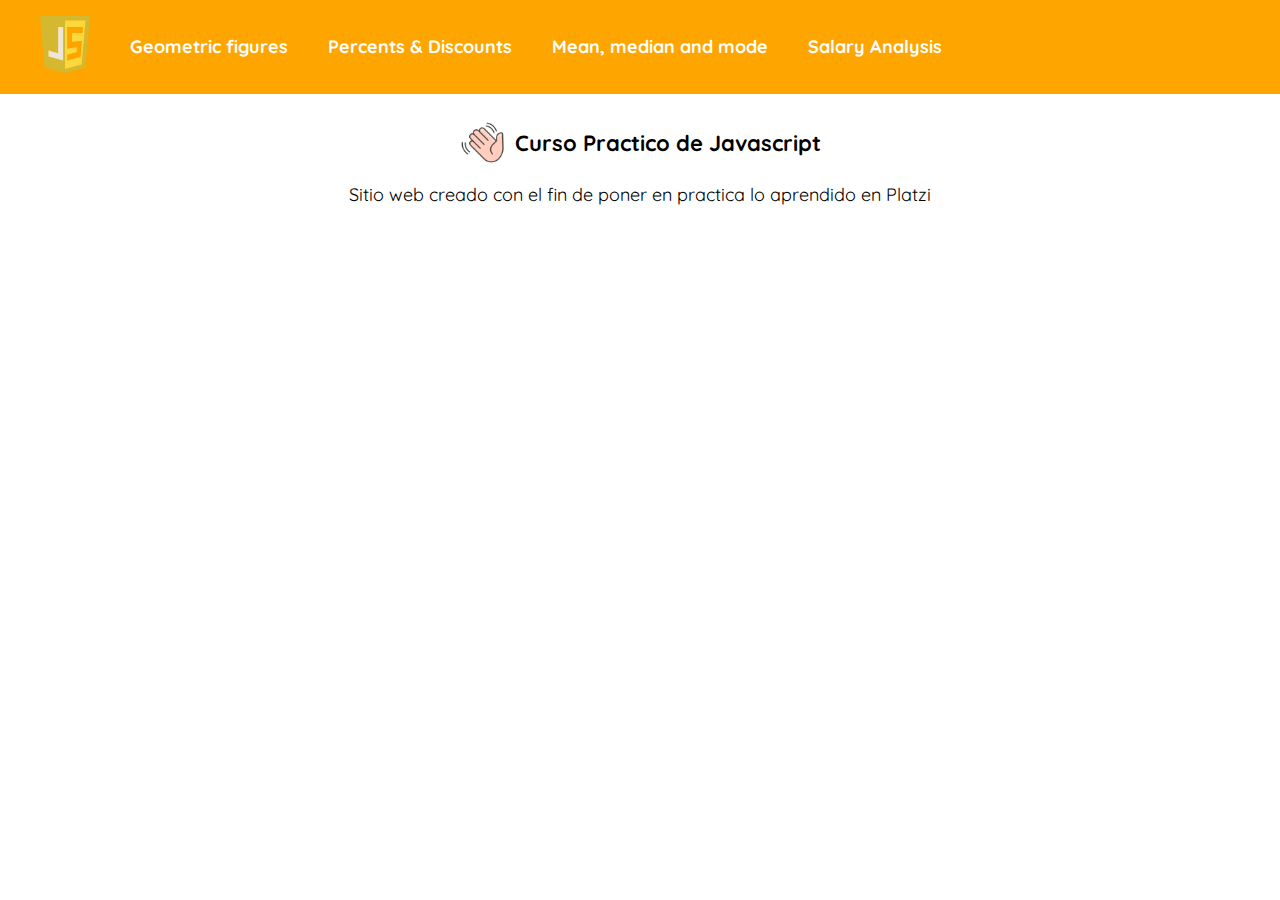
<file: index.html>
<!DOCTYPE html>
<html lang="en">
  <head>
    <meta charset="UTF-8" />
    <meta http-equiv="X-UA-Compatible" content="IE=edge" />
    <meta name="viewport" content="width=device-width, initial-scale=1.0" />
    <link rel="preconnect" href="https://fonts.googleapis.com" />
    <link rel="preconnect" href="https://fonts.gstatic.com" crossorigin />
    <link
      href="https://fonts.googleapis.com/css2?family=Quicksand:wght@300;500;700&display=swap"
      rel="stylesheet"
    />
    <link rel="stylesheet" href="/asset/style/main.css" />

    <title>Figuras Geometricas | Curso practico de Javascript</title>
  </head>
  <body>
    <header>
      <div class="navbar">
        <nav class="navbar-left">
          <ul>
            <li class="home">
              <a href="/index.html"
                ><img src="/asset/img/logo.svg" alt="calculator"
              /></a>
            </li>
          </ul>
          <ul>
            <li class="menu-item"><a href="/figuras.html">Geometric figures</a></li>
          </ul>
          <ul>
            <li class="menu-item"><a href="/porcentajes.html">Percents & Discounts</a></li>
          </ul>
          <ul>
            <li class="menu-item"><a href="/mediana.html">Mean, median and mode</a></li>
          </ul>
          <ul>
            <li class="menu-item"><a href="/salarios.html">Salary Analysis</a></li>
          </ul>
        </nav>

        <nav class="navbar-right">
          <ul>
            <li><img src="/asset/icons/open-menu.png" alt=""></li>
          </ul>
        </nav>
      </div>
    </header>

    <section class="container">
      <div class="title">
        <img src="/asset/img/waving-hand.png" alt="calculator" />
        <strong> Curso Practico de Javascript </strong>
      </div>

      <div class="subtitle">
        <p>
          Sitio web creado con el fin de poner en practica lo aprendido en
          Platzi
        </p>
      </div>

      <!-- <div class="card-container">
        <div class="card-geometry card-green">
          <div class="card-title">
            <span class="shape-square"></span>
            <h2>Square</h2>
          </div>

          <p>How long is each side of your square?</p>
          <div class="form-group">
            <label for="sideSquare">Side</label>
            <input type="number" id="sideSquare" class="card-input" />
          </div>
          <div class="btn-card">
            <button type="button" onclick="calcularPerimetroCuadrado()">
              Get Perimeter
            </button>
            <button type="button" onclick="calcularAreaCuadrado()">
              Get Area
            </button>
          </div>
          <input
            type="text"
            id="squareResult"
            class="card-input input-result"
            readonly
          />
        </div>

        <div class="card-geometry card-blue">
          <div class="card-title">
            <span class="shape-triangle"></span>
            <h2>Triangle</h2>
          </div>
          <p>What are the measeurements of your Triangle?</p>
          <div class="form-group">
            <label for="sideA">Side A</label>
            <input type="number" id="sideA" class="card-input" />
          </div>
          <div class="form-group">
            <label for="sideB">Side B</label>
            <input type="number" id="sideB" class="card-input" />
          </div>
          <div class="form-group">
            <label for="base">Base</label>
            <input type="number" id="base" class="card-input" />
          </div>
          <div class="form-group">
            <label for="height">Height</label>
            <input type="number" id="height" class="card-input" />
          </div>
          <div class="btn-card">
            <button type="button" onclick="calcularPerimetroTriangulo()">
              Get Perimeter
            </button>
            <button type="button" onclick="calcularAreaTriangulo();">
              Get Area
            </button>
          </div>
          <input
            type="text"
            id="triangleResult"
            class="card-input input-result"
            readonly
          />
        </div>

        <div class="card-geometry card-orange">
          <div class="card-title">
            <span class="shape-circle"></span>
            <h2>Circle</h2>
          </div>
          <p>What is the radio of your circle?</p>
          <div class="form-group">
            <label for="radio">Radio</label>
            <input type="number" id="radio" class="card-input" />
          </div>
          <div class="btn-card">
            <button type="button" onclick="calcularPerimetroCirculo()">
              Get Perimeter
            </button>
            <button type="button" onclick="calcularAreaCirculo()">
              Get Area
            </button>
          </div>
          <input
            type="text"
            id="circleResult"
            class="card-input input-result"
            readonly
          />
        </div>
      </div>-->
    </section>

    <script src="/asset/js/figuras-estaticas.js"></script>
    <script src="/asset/js/figuras-funciones.js"></script>
  </body>
</html>
</file>
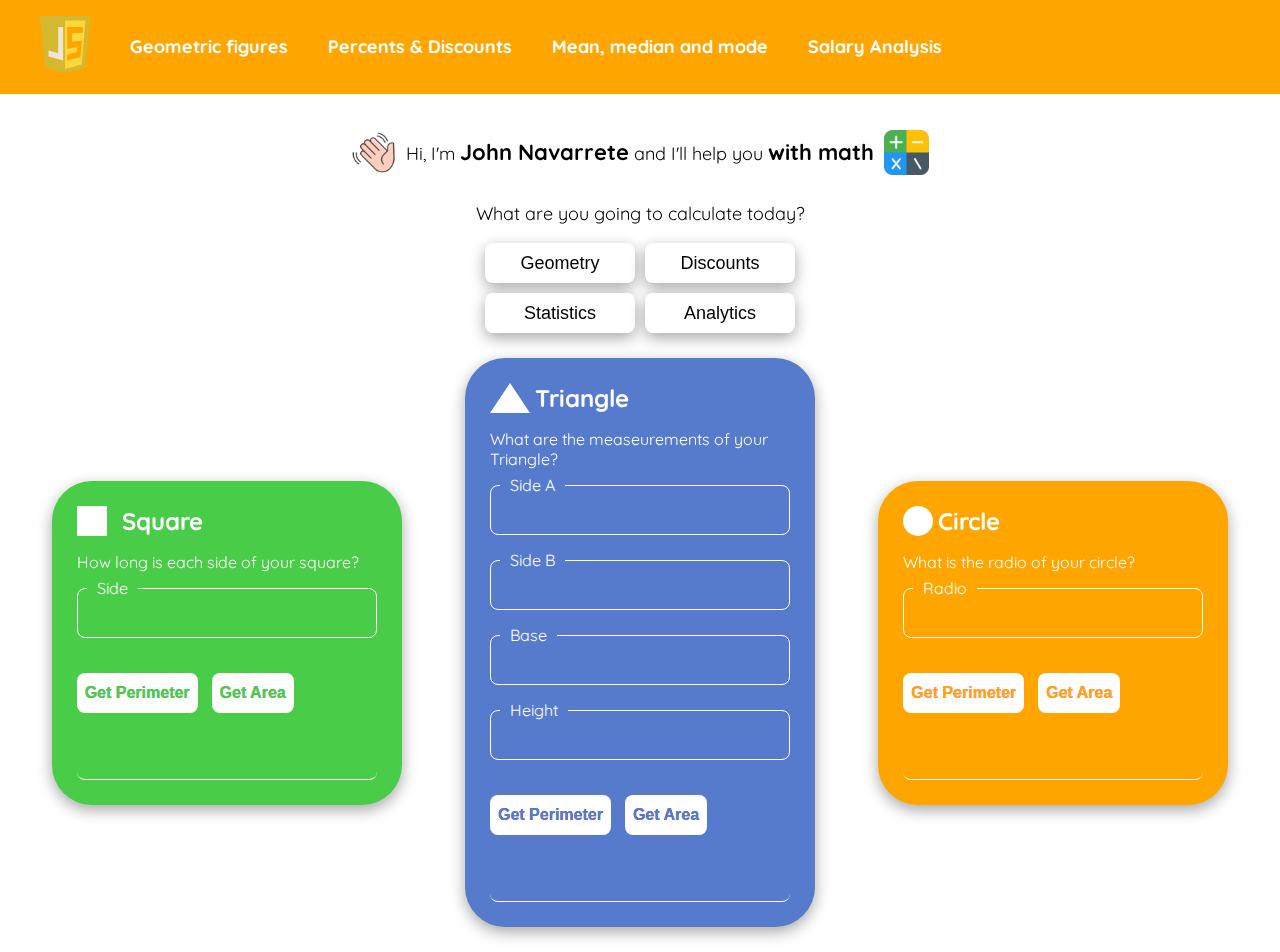
<file: figuras.html>
<!DOCTYPE html>
<html lang="en">
  <head>
    <meta charset="UTF-8" />
    <meta http-equiv="X-UA-Compatible" content="IE=edge" />
    <meta name="viewport" content="width=device-width, initial-scale=1.0" />
    <link rel="preconnect" href="https://fonts.googleapis.com" />
    <link rel="preconnect" href="https://fonts.gstatic.com" crossorigin />
    <link
      href="https://fonts.googleapis.com/css2?family=Quicksand:wght@300;500;700&display=swap"
      rel="stylesheet"
    />
    <link rel="stylesheet" href="/asset/style/main.css" />

    <title>Figuras Geometricas | Curso practico de Javascript</title>
  </head>
  <body>
    <header>
      <div class="navbar">
        <nav class="navbar-left">
          <ul>
            <li class="home">
              <a href="/index.html"
                ><img src="/asset/img/logo.svg" alt="calculator"
              /></a>
            </li>
          </ul>
          <ul>
            <li class="menu-item"><a href="/figuras.html">Geometric figures</a></li>
          </ul>
          <ul>
            <li class="menu-item"><a href="/porcentajes.html">Percents & Discounts</a></li>
          </ul>
          <ul>
            <li class="menu-item"><a href="/mediana.html">Mean, median and mode</a></li>
          </ul>
          <ul>
            <li class="menu-item"><a href="/salarios.html">Salary Analysis</a></li>
          </ul>
        </nav>

        <nav class="navbar-right">
          <ul>
            <li><img src="/asset/icons/menu-open.png" alt=""></li>
          </ul>
        </nav>
      </div>
    </header>
    <section class="container">
      <div class="title">
        <img src="/asset/img/waving-hand.png" alt="calculator" />
        <p>
          Hi, I'm <strong>John Navarrete</strong> and I'll help you
          <strong>with math</strong>
        </p>
        <img src="/asset/img/calculator.png" alt="calculator" />
      </div>

      <div class="subtitle">
        <p>What are you going to calculate today?</p>
      </div>

      <div class="event-content">
        <button type="button">Geometry</button>
        <button type="button">Discounts</button>
        <button type="button">Statistics</button>
        <button type="button">Analytics</button>
      </div>

      <div class="card-container">
        <div class="card card-green card-text-white">
          <div class="card-title">
            <span class="shape-square"></span>
            <h2>Square</h2>
          </div>

          <p>How long is each side of your square?</p>
          <div class="form-group">
            <label for="sideSquare">Side</label>
            <input type="number" id="sideSquare" class="card-input" />
          </div>
          <div class="btn-card">
            <button type="button" onclick="calcularPerimetroCuadrado()">
              Get Perimeter
            </button>
            <button type="button" onclick="calcularAreaCuadrado()">
              Get Area
            </button>
          </div>
          <input
            type="text"
            id="squareResult"
            class="card-input input-result"
            readonly
          />
        </div>

        <div class="card card-blue card-text-white">
          <div class="card-title">
            <span class="shape-triangle"></span>
            <h2>Triangle</h2>
          </div>
          <p>What are the measeurements of your Triangle?</p>
          <div class="form-group">
            <label for="sideA">Side A</label>
            <input type="number" id="sideA" class="card-input" />
          </div>
          <div class="form-group">
            <label for="sideB">Side B</label>
            <input type="number" id="sideB" class="card-input" />
          </div>
          <div class="form-group">
            <label for="base">Base</label>
            <input type="number" id="base" class="card-input" />
          </div>
          <div class="form-group">
            <label for="height">Height</label>
            <input type="number" id="height" class="card-input" />
          </div>
          <div class="btn-card">
            <button type="button" onclick="calcularPerimetroTriangulo()">
              Get Perimeter
            </button>
            <button type="button" onclick="calcularAreaTriangulo();">
              Get Area
            </button>
          </div>
          <input
            type="text"
            id="triangleResult"
            class="card-input input-result"
            readonly
          />
        </div>

        <div class="card card-orange card-text-white">
          <div class="card-title">
            <span class="shape-circle"></span>
            <h2>Circle</h2>
          </div>
          <p>What is the radio of your circle?</p>
          <div class="form-group">
            <label for="radio">Radio</label>
            <input type="number" id="radio" class="card-input" />
          </div>
          <div class="btn-card">
            <button type="button" onclick="calcularPerimetroCirculo()">
              Get Perimeter
            </button>
            <button type="button" onclick="calcularAreaCirculo()">
              Get Area
            </button>
          </div>
          <input
            type="text"
            id="circleResult"
            class="card-input input-result"
            readonly
          />
        </div>
      </div>
    </section>

    <script src="/asset/js/figuras-estaticas.js"></script>
    <script src="/asset/js/figuras-funciones.js"></script>
  </body>
</html>
</file>
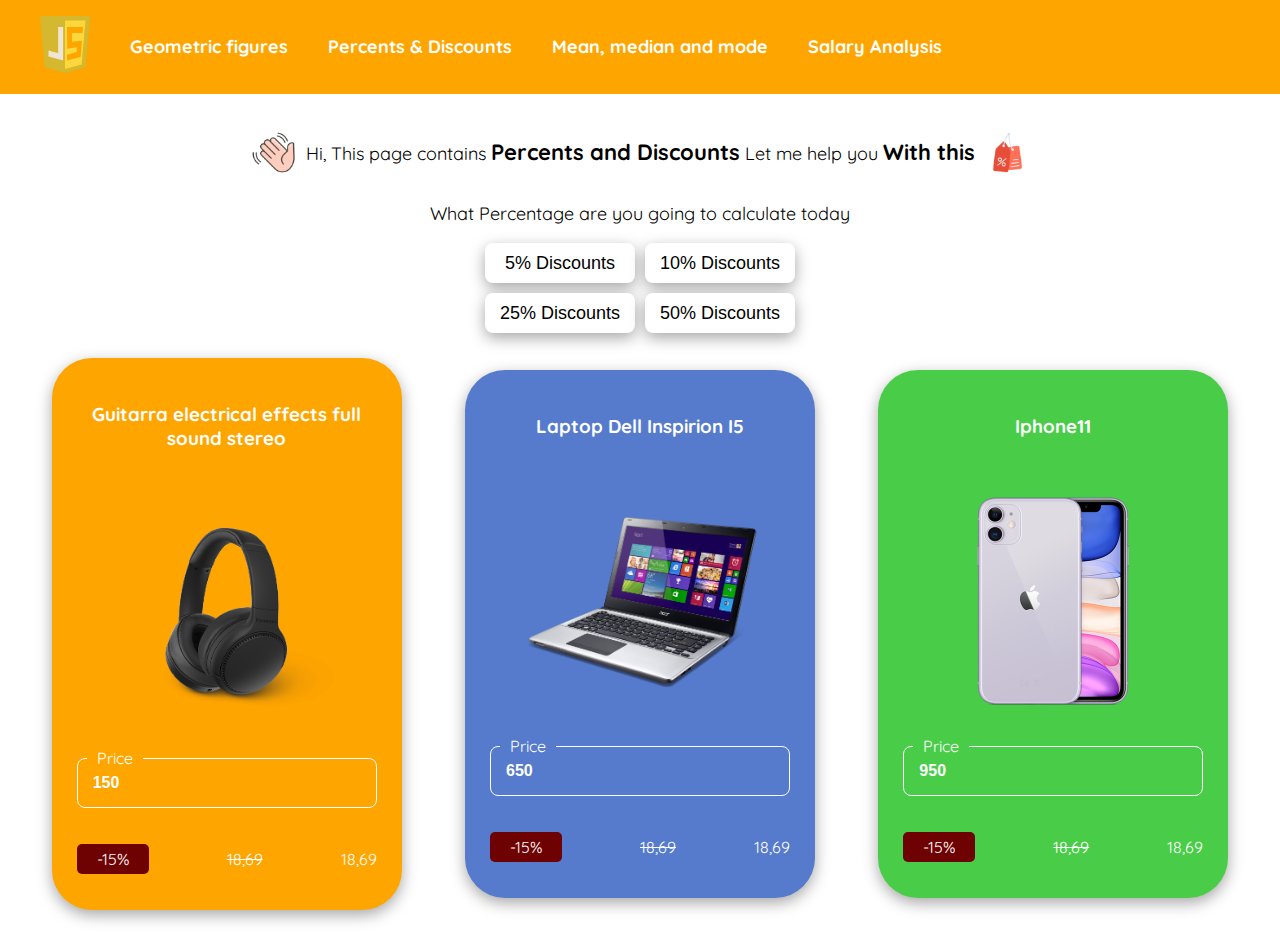
<file: porcentajes.html>
<!DOCTYPE html>
<html lang="en">
  <head>
    <meta charset="UTF-8" />
    <meta http-equiv="X-UA-Compatible" content="IE=edge" />
    <meta name="viewport" content="width=device-width, initial-scale=1.0" />
    <link rel="preconnect" href="https://fonts.googleapis.com" />
    <link rel="preconnect" href="https://fonts.gstatic.com" crossorigin />
    <link
      href="https://fonts.googleapis.com/css2?family=Quicksand:wght@300;500;700&display=swap"
      rel="stylesheet"
    />
    <link rel="stylesheet" href="/asset/style/main.css" />

    <script src="asset/js/porcentajes.js"></script>
    <title>Porcentaje</title>
  </head>
  <body>
    <header>
      <div class="navbar">
        <nav class="navbar-left">
          <ul>
            <li class="home">
              <a href="/index.html"
                ><img src="/asset/img/logo.svg" alt="calculator"
              /></a>
            </li>
          </ul>
          <ul>
            <li class="menu-item"><a href="/figuras.html">Geometric figures</a></li>
          </ul>
          <ul>
            <li class="menu-item"><a href="/porcentajes.html">Percents & Discounts</a></li>
          </ul>
          <ul>
            <li class="menu-item"><a href="/mediana.html">Mean, median and mode</a></li>
          </ul>
          <ul>
            <li class="menu-item"><a href="/salarios.html">Salary Analysis</a></li>
          </ul>
        </nav>

        <nav class="navbar-right">
          <ul>
            <li><img src="/asset/icons/menu-open.png" alt=""></li>
          </ul>
        </nav>
      </div>
    </header>
    <div class="container">
      <div class="title">
        <img src="/asset/img/waving-hand.png" alt="hello-hand" />
        <p>
          Hi, This page contains <strong>Percents and Discounts</strong> Let me
          help you
          <strong>With this</strong>
        </p>
        <img src="/asset/img/discount.png" alt="discount" />
      </div>
      <div class="subtitle">
        <p>What Percentage are you going to calculate today</p>
      </div>

      <div class="event-content">
        <button type="button">5% Discounts</button>
        <button type="button">10% Discounts</button>
        <button type="button">25% Discounts</button>
        <button type="button">50% Discounts</button>
      </div>

      <section class="card-container">
        <div class="card card-orange">
          <div class="card-header">
            <h3>Guitarra electrical effects full sound stereo</h3>
          </div>
          <div class="card-body">
            <img
              src="/asset/img/audifonos.png"
              alt="product"
            />
          </div>

          <div class="price-discount">
            <div class="form-group">
              <label for="Price">Price</label>
              <input type="number" id="Price" class="card-input" value="150" />
            </div>
          </div>

          <div class="card-footer">
            <span>-15%</span>
            <p>18,69</p>
            <p>18,69</p>
          </div>
        </div>

        <div class="card card-blue">
          <div class="card-header">
            <h3>Laptop Dell Inspirion I5</h3>
          </div>
          <div class="card-body">
            <img
              src="/asset/img/laptop.png"
              alt="product"
            />
          </div>
          <div class="price-discount">
            <div class="form-group">
              <label for="Price">Price</label>
              <input type="number" id="Price" class="card-input" value="650" />
            </div>
          </div>
          <div class="card-footer">
            <span class="descuento">-15%</span>
            <p>18,69</p>
            <p>18,69</p>
          </div>
        </div>

        <div class="card card-green">
          <div class="card-header">
            <h3>Iphone11</h3>
          </div>
          <div class="card-body">
            <img
              src="/asset/img/iphone11.png"
              alt="product"
            />
          </div>
          <div class="price-discount">
            <div class="form-group">
              <label for="Price">Price</label>
              <input type="number" id="Price" class="card-input" value="950" />
            </div>            
          </div>
          <div class="card-footer">
            <span class="descuento">-15%</span>
            <p>18,69</p>
            <p>18,69</p>
          </div>
        </div>
      </section>
    </div>
  </body>
</html>
</file>
<file: asset/style/main.css>
:root {
  --light-color: white;
  --sm: 14px;
  --md: 16px;
  --lg: 18px;
  --xl: 20px;
  --xxl: 22px;
  --green: rgb(73 205 73);
  --orange: orange;
  --blue: #567bcd;
  --black: #000000;
  --red: #6e0101;
}

body {
  margin: 0;
  font-family: "Quicksand", sans-serif;
}

.navbar{
  overflow: hidden;
  width:100%;  
  position: fixed; /* Set the navbar to fixed position */
  top: 0;  
  background: var(--orange);
  display: flex;  
  justify-content: space-between;    
  z-index: 999;  
}
.navbar nav{  
  display: flex;    
  align-items: center;
  margin-right: 25px;
}

.navbar ul{
  list-style-type: none;  
}

.navbar ul a{
  text-decoration: none;    
  color: var(--light-color);
  font-weight: bold;
  font-size: var(--lg);
}

.navbar ul li{
  text-align: center;
  border-radius: 9px;
}

.navbar ul .menu-item:hover{
  background: #815403;  
  padding:20px;
}

.navbar ul li img{
  width: 50px;  
}

.container {  
  margin: 120px 25px 25px 25px;
}

.container .title {
  display: flex;
  font-size: var(--lg);
  gap: 10px;
  align-items: center;
  justify-content: center;
}

.container .title-column {
  display: flex;
  font-size: var(--lg);
  gap: 10px;
  flex-direction: column;
  align-items: center;
  justify-content: center;  
}


.container .title strong {
  font-size: var(--xxl);
}

.container .title img {
  width: 45px;
}

.event, .subtitle {
  display: flex;
  flex-direction: column;
  font-size: var(--lg);
  gap: 10px;
  align-items: center;
  justify-content: center;
}

.event-content {  
  display: grid;
  grid-template-columns: 150px 150px;    
  place-items: center;
  justify-content: center;
  gap: 10px;
}

.event-content button {
  font-size: var(--lg);
  height: 40px;
  width: 150px;
  border: none;
  border-radius: 8px;
  background: var(--light-color);
  box-shadow: rgba(0, 0, 0, 0.35) 0px 5px 15px;
  cursor: pointer;
}

.event-content button:hover {
  background: var(--orange);
  color: var(--light-color);
}

.card {
  width: 300px;
  background: white;
  padding: 25px;
  border-radius: 40px;
  display: flex;
  flex-direction: column;  
  box-shadow: rgba(0, 0, 0, 0.35) 0px 5px 15px;
}

.card-container {
  margin-top: 25px;
  display: grid;
  grid-template-columns: repeat(3, 1fr);
  gap: 10px;
  place-items: center;
}

.card-container {
  display: grid;
  grid-template-columns: repeat(3, 1fr);
  gap: 10px;
  place-items: center;
}

.card .card-header {  
  display: flex;
  flex-direction: column;
  align-items: center;
  text-align: center;
}

.card .card-body {
  width: 300px;
  display: flex;
  flex-direction: column;
  align-items: center;
}

.card .card-body img {
  width: 250px;
  height: 250px;  
  object-fit: scale-down;  
  margin: 20px;
}

.card .card-body label {  
  font-size: 20px;
  font-weight: bold;
  color: var(--black);
  display: inline-block;
}

.card .card-body button {
  background-color: var(--red);
  color: var(--light-color);
}

.card .card-footer {
  display: flex;
  align-items: center;
  gap: 10px;
  justify-content: space-between;
}

.card .card-footer p:nth-child(2) {
  text-decoration: line-through;
}

.card .card-footer span:nth-child(1) {
  background-color: var(--red);
  color: var(--light-color);
  font-size: 16px;
  border-radius: 5px;
  padding: 5px 20px 5px 20px;
}

.card-title {
  display: flex;  
}

.card-title > h2 {
  margin: 0 0 0 5px;
  color: var(--light-color);
}

.card-geometry button {
  justify-content: center;
}

.card-green {
  background: var(--green);
  color: var(--light-color);
}

.card-blue {
  background: var(--blue);
  color: var(--light-color);
}

.card-orange {
  background: var(--orange);
  color: var(--light-color);
}
.form-group > label {
  padding: 0 10px 0 10px;
}

.card-green .form-group > label {
  background: var(--green);
}

.card-blue .form-group > label {
  background: var(--blue);
}

.card-orange .form-group > label {
  background: var(--orange);
}

.form-group {
  position: relative;
  margin-bottom: 25px;
}

.form-group > label {
  position: absolute;
  top: -10px;
  left: 10px;
  color: var(--light-color);
}

.card-input {
  width: 100%;
  padding: 15px;
  border-radius: 8px;
  box-sizing: border-box;
  background-color: inherit;
  outline: none;
  color: var(--light-color);
  font-weight: bold;
}

.card-input {
  border: 1px solid var(--light-color);
  font-size: var(--md);  
}

.btn-card button {
  background: var(--light-color);
  border: 0 none;
  padding: 8px;
  height: 40px;
  border-radius: 8px;
  margin: 10px 10px 10px 0;
  font-size: var(--md);
  font-weight: bold;
  mix-blend-mode: lighten;
}

.input-result {
  border-top-style: hidden;
  border-right-style: hidden;
  border-left-style: hidden;
  text-align: center;
  font-size: var(--xxl);
  color: var(--light-color);
  border-bottom: 1px solid var(--light-color);
}

.shape-square {
  width: 30px;
  height: 30px;
  margin-right: 10px;
  background: var(--light-color);  
}

.shape-triangle{
  width: 0;
  height: 0;
  background-color: inherit;
  border-left: 20px solid transparent;
  border-right: 20px solid transparent;
  border-bottom: 30px solid var(--light-color);
}

.shape-circle{
  width: 30px;
  height: 30px;
  border-radius:50%;
  background-color: var(--light-color);
}

.navbar .navbar-right{
  display: none;
}

@media (max-width: 640px) {
  .navbar .navbar-left{
    display: none;
  }

  .navbar .navbar-right{
    display: block
  }

  .card-container {
    grid-template-columns: 1fr;
  }

  .card-geometry {
    width: 100%;
    box-sizing: border-box;
    margin-bottom: 10px;
  }
}
</file>
